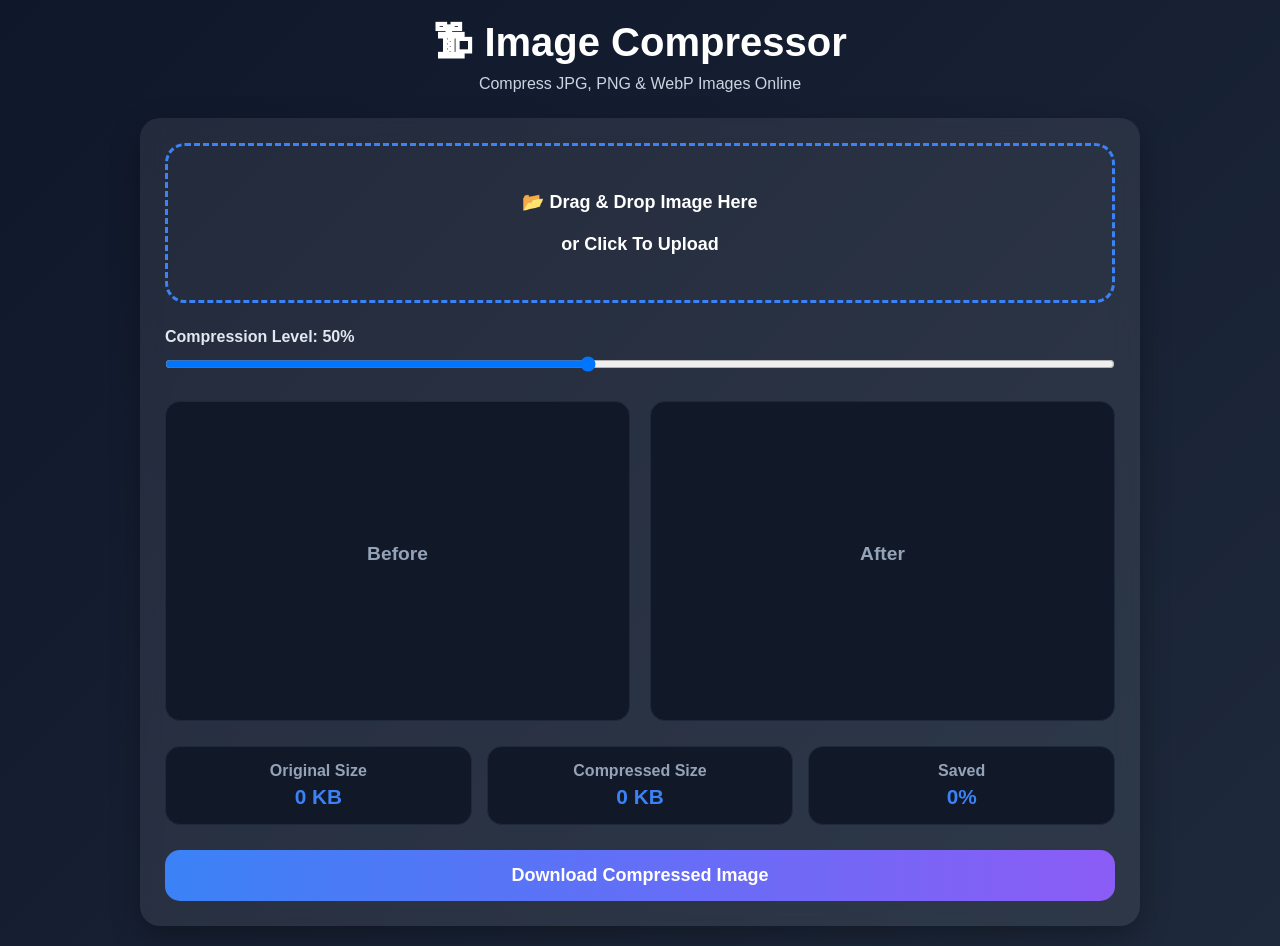
<file: compressor.html>
<!DOCTYPE html>
<html lang="en">
<head>
    <meta charset="UTF-8">
    <meta name="viewport" content="width=device-width, initial-scale=1.0">
    <title>Image Compressor - Image Tools Hub</title>

    <style>
        * {
            margin: 0;
            padding: 0;
            box-sizing: border-box;
            font-family: Arial, sans-serif;
        }

        body {
            background: linear-gradient(135deg, #0f172a, #1e293b);
            color: white;
            padding: 20px;
            min-height: 100vh;
        }

        .container {
            max-width: 1000px;
            margin: auto;
        }

        h1 {
            text-align: center;
            margin-bottom: 10px;
            font-size: 2.5rem;
        }

        .subtitle {
            text-align: center;
            color: #cbd5e1;
            margin-bottom: 25px;
        }

        .card {
            background: rgba(255, 255, 255, .08);
            backdrop-filter: blur(12px);
            -webkit-backdrop-filter: blur(12px);
            padding: 25px;
            border-radius: 20px;
            box-shadow: 0 10px 30px rgba(0, 0, 0, 0.3);
        }

        .upload-box {
            height: 160px;
            border: 3px dashed #3b82f6;
            border-radius: 20px;
            display: flex;
            align-items: center;
            justify-content: center;
            text-align: center;
            cursor: pointer;
            font-size: 18px;
            font-weight: bold;
            margin-bottom: 20px;
            transition: background 0.3s, border-color 0.3s;
        }

        .upload-box:hover {
            background: rgba(59, 130, 246, .08);
            border-color: #60a5fa;
        }

        input[type=file] {
            display: none;
        }

        .slider-area {
            margin: 25px 0;
        }

        .slider-area label {
            display: block;
            margin-bottom: 10px;
            font-weight: 600;
            color: #e2e8f0;
        }

        input[type=range] {
            width: 100%;
            cursor: pointer;
        }

        .grid {
            display: grid;
            grid-template-columns: 1fr 1fr;
            gap: 20px;
            margin-top: 20px;
        }

        .preview {
            background: #111827;
            padding: 20px;
            border-radius: 15px;
            text-align: center;
            min-height: 320px;
            display: flex;
            flex-direction: column;
            justify-content: center;
            align-items: center;
            border: 1px solid #1e293b;
        }

        .preview h2 {
            font-size: 1.2rem;
            margin-bottom: 15px;
            color: #94a3b8;
        }

        .preview img {
            max-width: 100%;
            max-height: 240px;
            object-fit: contain;
            border-radius: 8px;
        }

        /* ইমেজ সিলেক্ট না হওয়া পর্যন্ত প্রিভিউ হাইড রাখার জন্য */
        .preview img:not([src]) {
            display: none;
        }

        .stats {
            display: grid;
            grid-template-columns: repeat(3, 1fr);
            gap: 15px;
            margin-top: 25px;
        }

        .stat {
            background: #111827;
            padding: 15px;
            border-radius: 15px;
            text-align: center;
            border: 1px solid #1e293b;
        }

        .stat h3 {
            font-size: 1rem;
            color: #94a3b8;
            margin-bottom: 5px;
        }

        .stat p {
            font-size: 1.3rem;
            font-weight: bold;
            color: #3b82f6;
        }

        .download-btn {
            width: 100%;
            padding: 15px;
            margin-top: 25px;
            border: none;
            border-radius: 15px;
            cursor: pointer;
            font-size: 18px;
            font-weight: bold;
            color: white;
            background: linear-gradient(90deg, #3b82f6, #8b5cf6);
            transition: opacity 0.2s, transform 0.1s;
        }

        .download-btn:hover {
            opacity: 0.9;
        }

        .download-btn:active {
            transform: scale(0.98);
        }

        @media(max-width:768px) {
            .grid {
                grid-template-columns: 1fr;
            }

            .stats {
                grid-template-columns: 1fr;
            }
            
            h1 {
                font-size: 2rem;
            }
        }
    </style>
</head>

<body>

    <div class="container">

        <h1>🗜 Image Compressor</h1>
        <p class="subtitle">Compress JPG, PNG & WebP Images Online</p>

        <div class="card">

            <label class="upload-box">
                <div>
                    📂 Drag & Drop Image Here
                    <br><br>
                    or Click To Upload
                </div>
                <input type="file" id="imageInput" accept="image/*">
            </label>

            <div class="slider-area">
                <label>Compression Level: 50%</label>
                <input type="range" min="10" max="100" value="50">
            </div>

            <div class="grid">
                <div class="preview">
                    <h2>Before</h2>
                    <img id="beforeImage" alt="Original Preview">
                </div>

                <div class="preview">
                    <h2>After</h2>
                    <img id="afterImage" alt="Compressed Preview">
                </div>
            </div>

            <div class="stats">
                <div class="stat">
                    <h3>Original Size</h3>
                    <p>0 KB</p>
                </div>

                <div class="stat">
                    <h3>Compressed Size</h3>
                    <p>0 KB</p>
                </div>

                <div class="stat">
                    <h3>Saved</h3>
                    <p>0%</p>
                </div>
            </div>

            <button class="download-btn">
                Download Compressed Image
            </button>

        </div>

    </div>

    <script src="script.js"></script>
</body>
</html>
</file>
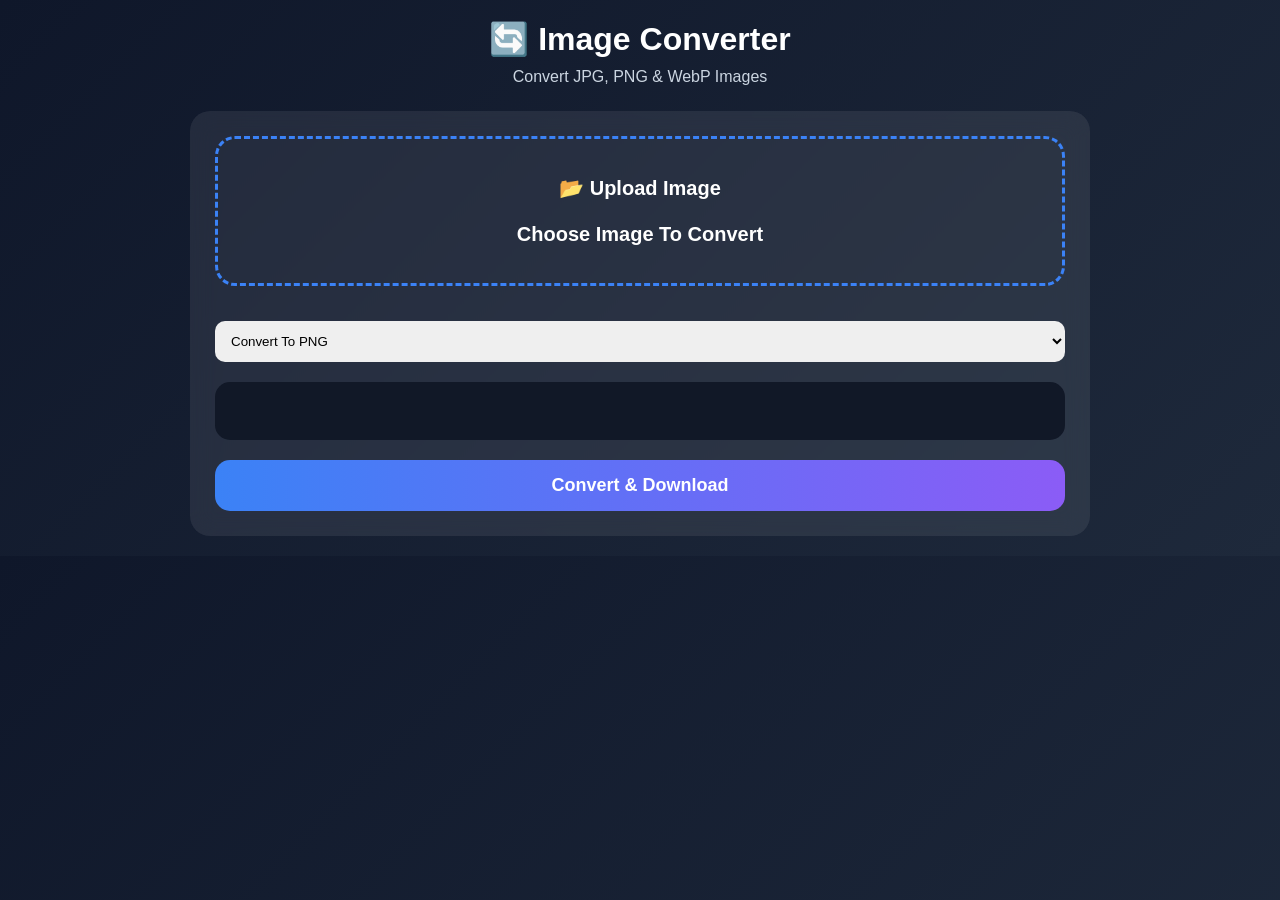
<file: converter.html>
<!DOCTYPE html>
<html lang="en">
<head>
<meta charset="UTF-8">
<meta name="viewport" content="width=device-width, initial-scale=1.0">
<title>Image Converter - Image Tools Hub</title>

<style>
*{
margin:0;
padding:0;
box-sizing:border-box;
font-family:Arial,sans-serif;
}

body{
background:linear-gradient(135deg,#0f172a,#1e293b);
color:white;
padding:20px;
}

.container{
max-width:900px;
margin:auto;
}

.card{
background:rgba(255,255,255,.08);
padding:25px;
border-radius:20px;
backdrop-filter:blur(12px);
}

h1{
text-align:center;
margin-bottom:10px;
}

.subtitle{
text-align:center;
color:#cbd5e1;
margin-bottom:25px;
}

.upload-box{
height:150px;
border:3px dashed #3b82f6;
border-radius:20px;
display:flex;
justify-content:center;
align-items:center;
text-align:center;
cursor:pointer;
font-size:20px;
font-weight:bold;
margin-bottom:20px;
}

input[type=file]{
display:none;
}

.preview{
background:#111827;
padding:20px;
border-radius:15px;
text-align:center;
margin-top:20px;
}

.preview img{
max-width:100%;
max-height:350px;
object-fit:contain;
}

select{
width:100%;
padding:12px;
border:none;
border-radius:10px;
margin-top:15px;
}

.btn{
width:100%;
padding:15px;
margin-top:20px;
border:none;
border-radius:15px;
font-size:18px;
font-weight:bold;
cursor:pointer;
color:white;
background:linear-gradient(90deg,#3b82f6,#8b5cf6);
}
</style>
</head>

<body>

<div class="container">

<h1>🔄 Image Converter</h1>
<p class="subtitle">Convert JPG, PNG & WebP Images</p>

<div class="card">

<label class="upload-box">
<div>
📂 Upload Image
<br><br>
Choose Image To Convert
</div>
<input type="file" id="imageInput" accept="image/*">
</label>

<select id="formatSelect">
<option value="image/png">Convert To PNG</option>
<option value="image/jpeg">Convert To JPG</option>
<option value="image/webp">Convert To WebP</option>
</select>

<div class="preview">
<img id="previewImage">
</div>

<button class="btn" id="convertBtn">
Convert & Download
</button>

</div>

</div>

<script>

const imageInput = document.getElementById("imageInput");
const previewImage = document.getElementById("previewImage");
const formatSelect = document.getElementById("formatSelect");
const convertBtn = document.getElementById("convertBtn");

let currentFile = null;

imageInput.addEventListener("change", e => {

const file = e.target.files[0];

if(!file) return;

currentFile = file;

const reader = new FileReader();

reader.onload = function(event){
previewImage.src = event.target.result;
};

reader.readAsDataURL(file);

});

convertBtn.addEventListener("click", () => {

if(!currentFile){
alert("Upload image first");
return;
}

const img = new Image();

img.onload = function(){

const canvas = document.createElement("canvas");

canvas.width = img.width;
canvas.height = img.height;

const ctx = canvas.getContext("2d");

ctx.drawImage(img,0,0);

canvas.toBlob(blob => {

const a = document.createElement("a");

a.href = URL.createObjectURL(blob);

let ext = "png";

if(formatSelect.value === "image/jpeg"){
ext = "jpg";
}

if(formatSelect.value === "image/webp"){
ext = "webp";
}

a.download = "converted-image." + ext;

a.click();

}, formatSelect.value, 1);

};

img.src = URL.createObjectURL(currentFile);

});

</script>

</body>
</html>
</file>
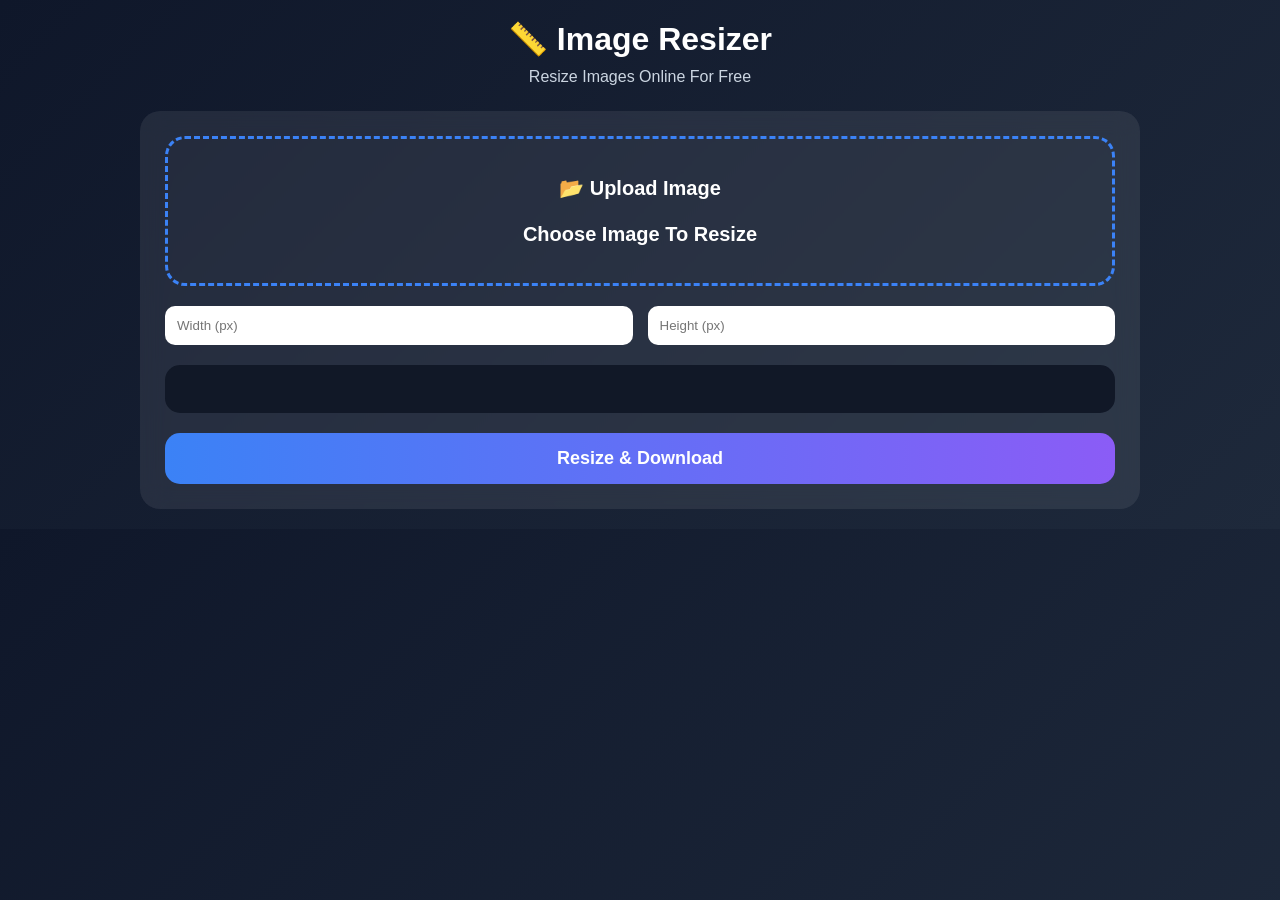
<file: resizer.html>
<!DOCTYPE html>
<html lang="en">
<head>
<meta charset="UTF-8">
<meta name="viewport" content="width=device-width, initial-scale=1.0">
<title>Image Resizer - Image Tools Hub</title>

<style>
*{
margin:0;
padding:0;
box-sizing:border-box;
font-family:Arial,sans-serif;
}

body{
background:linear-gradient(135deg,#0f172a,#1e293b);
color:white;
padding:20px;
}

.container{
max-width:1000px;
margin:auto;
}

.card{
background:rgba(255,255,255,.08);
backdrop-filter:blur(12px);
padding:25px;
border-radius:20px;
}

h1{
text-align:center;
margin-bottom:10px;
}

.subtitle{
text-align:center;
color:#cbd5e1;
margin-bottom:25px;
}

.upload-box{
height:150px;
border:3px dashed #3b82f6;
border-radius:20px;
display:flex;
align-items:center;
justify-content:center;
text-align:center;
cursor:pointer;
font-size:20px;
font-weight:bold;
margin-bottom:20px;
}

input[type=file]{
display:none;
}

.controls{
display:grid;
grid-template-columns:1fr 1fr;
gap:15px;
margin-bottom:20px;
}

.controls input{
padding:12px;
border:none;
border-radius:10px;
}

.preview{
background:#111827;
padding:15px;
border-radius:15px;
text-align:center;
margin-top:20px;
}

.preview img{
max-width:100%;
max-height:350px;
object-fit:contain;
}

.btn{
width:100%;
padding:15px;
margin-top:20px;
border:none;
border-radius:15px;
cursor:pointer;
font-size:18px;
font-weight:bold;
color:white;
background:linear-gradient(90deg,#3b82f6,#8b5cf6);
}

@media(max-width:768px){
.controls{
grid-template-columns:1fr;
}
}
</style>
</head>

<body>

<div class="container">

<h1>📏 Image Resizer</h1>
<p class="subtitle">Resize Images Online For Free</p>

<div class="card">

<label class="upload-box">
<div>
📂 Upload Image
<br><br>
Choose Image To Resize
</div>
<input type="file" id="imageInput" accept="image/*">
</label>

<div class="controls">
<input type="number" id="width" placeholder="Width (px)">
<input type="number" id="height" placeholder="Height (px)">
</div>

<div class="preview">
<img id="previewImage">
</div>

<button class="btn" id="resizeBtn">
Resize & Download
</button>

</div>

</div>

<script>

const imageInput = document.getElementById("imageInput");
const previewImage = document.getElementById("previewImage");
const widthInput = document.getElementById("width");
const heightInput = document.getElementById("height");
const resizeBtn = document.getElementById("resizeBtn");

let currentFile = null;

imageInput.addEventListener("change", e => {

const file = e.target.files[0];

if(!file) return;

currentFile = file;

const reader = new FileReader();

reader.onload = function(event){

previewImage.src = event.target.result;

};

reader.readAsDataURL(file);

});

resizeBtn.addEventListener("click", () => {

if(!currentFile){
alert("Upload image first");
return;
}

const width = parseInt(widthInput.value);
const height = parseInt(heightInput.value);

if(!width || !height){
alert("Enter width and height");
return;
}

const img = new Image();

img.onload = function(){

const canvas = document.createElement("canvas");

canvas.width = width;
canvas.height = height;

const ctx = canvas.getContext("2d");

ctx.drawImage(img,0,0,width,height);

canvas.toBlob(blob => {

const a = document.createElement("a");

a.href = URL.createObjectURL(blob);

a.download = "resized-image.png";

a.click();

});

};

img.src = URL.createObjectURL(currentFile);

});

</script>

</body>
</html>
</file>
